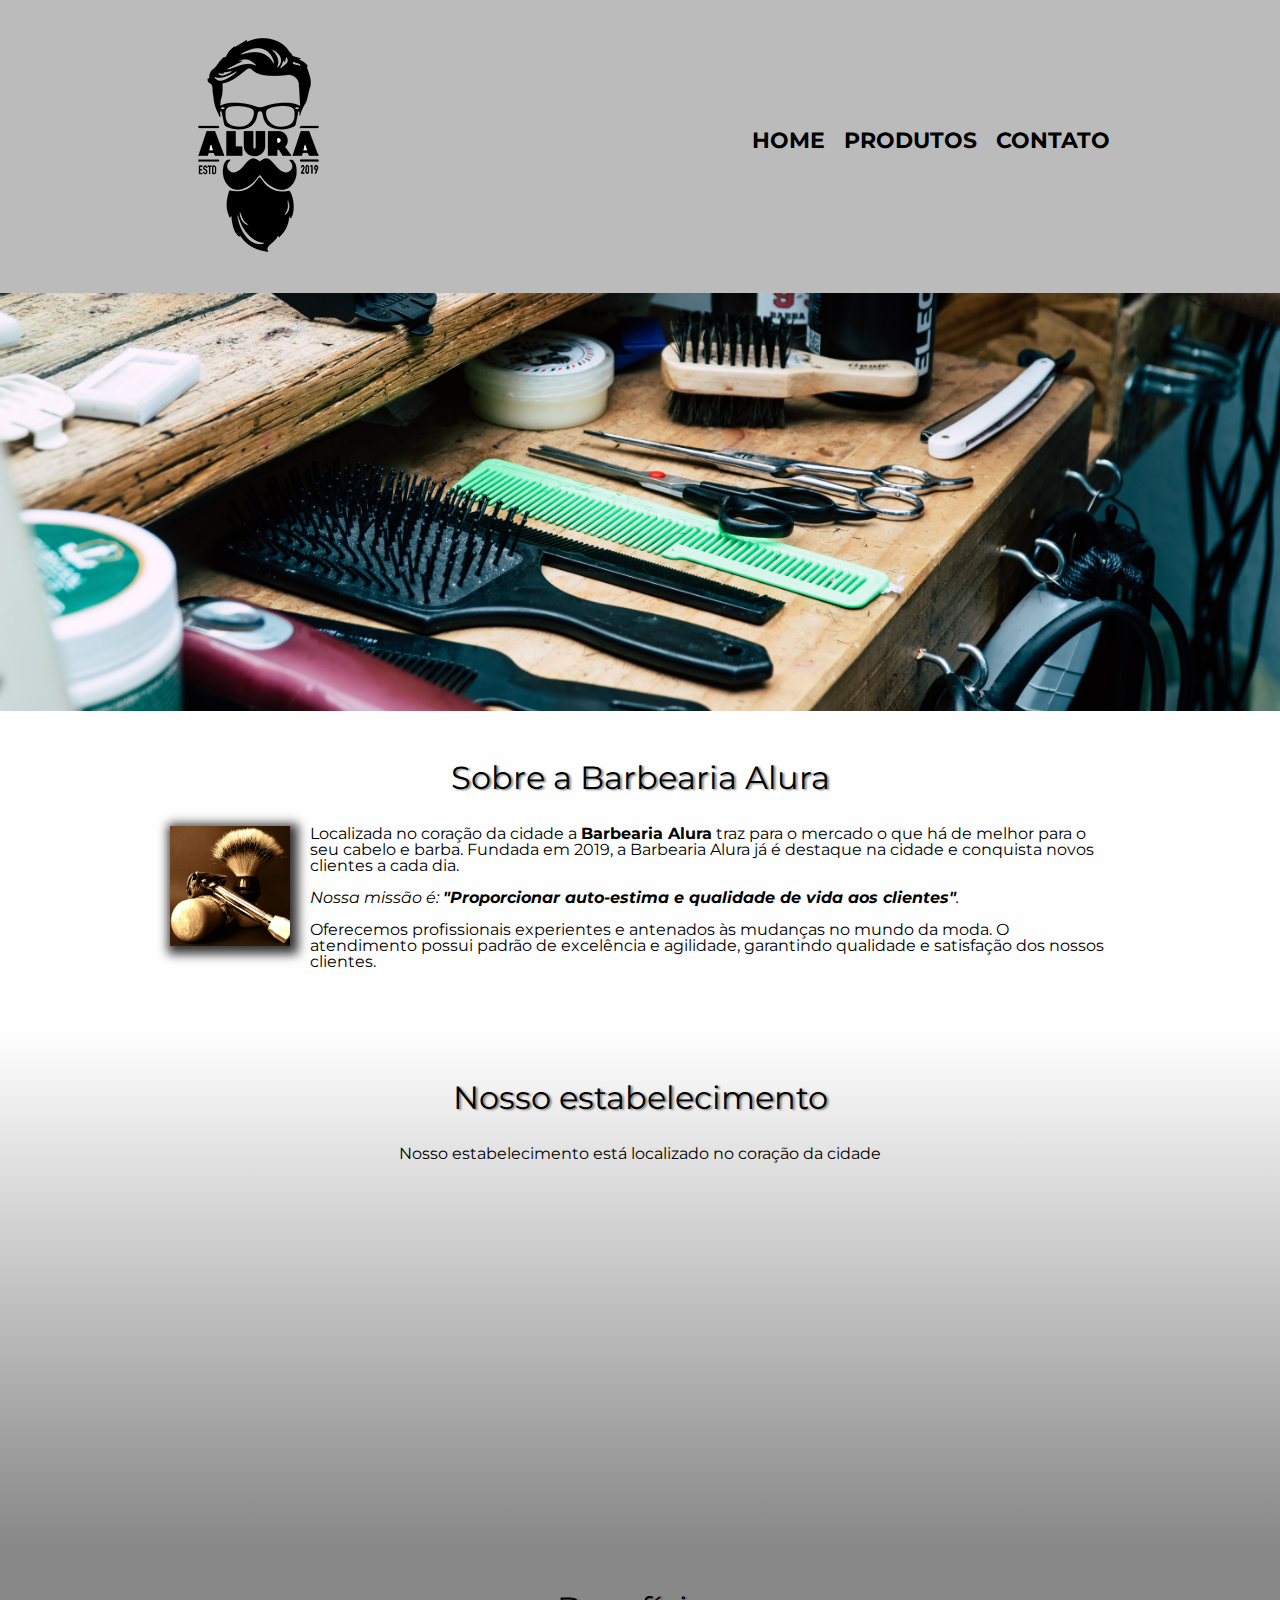
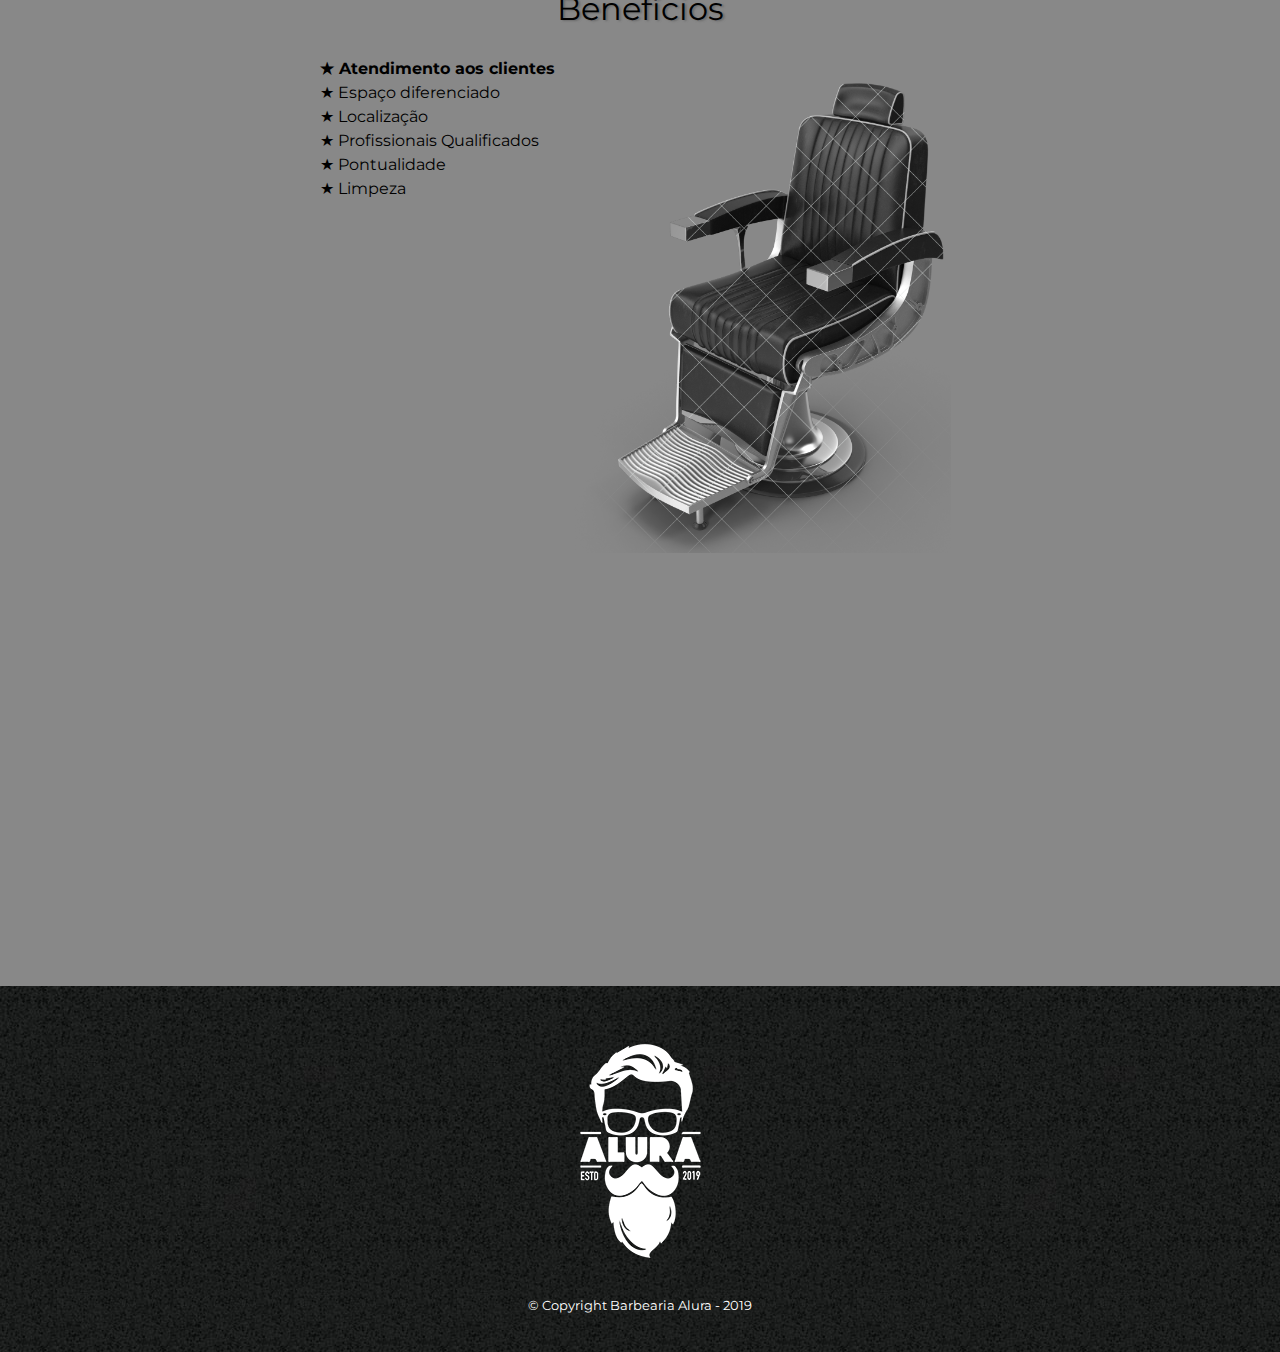
<file: index.html>
<!DOCTYPE html>
<html lang="pt-br">
<head>
    <meta charset="UTF-8">
    <meta name="viewport" content="width=device-width, initial-scale=1.0">
    <title>Barbearia Alura</title>
    <link rel="stylesheet" href="reset.css">
    <link rel="stylesheet" href="style.css">
    <link href="https://fonts.googleapis.com/css2?family=Montserrat:ital,wght@0,100;0,200;0,300;0,400;0,500;0,600;0,700;0,800;0,900;1,100;1,200;1,300;1,400;1,500;1,600;1,700;1,800;1,900&display=swap" rel="stylesheet">
</head>
<body>
    <header>
        <div class="caixa">
            <h1><img src="img/logo.png" alt="Logo Barbearia Alura"></h1>
            <nav>
                <ul>
                    <li><a href="index.html">Home</a></li>
                    <li><a href="produtos.html">Produtos</a></li>
                    <li><a href="contato.html">Contato</a></li>
                </ul>
            </nav>
        </div>
    </header>
    <img class="banner" src="img/barbearia.jpg">

    <main>
        <section class="principal">
            <h2 class="titulo-principal">Sobre a Barbearia Alura</h2>

            <img class="utensilios" src="img/utensilios.jpg" alt="Utenmsílios de um barbeiro">

            <p>Localizada no coração da cidade a <strong>Barbearia Alura</strong> traz para o mercado o que há 
            de melhor para o seu cabelo e barba. Fundada em 2019, a Barbearia Alura já é destaque
            na cidade e conquista novos clientes a cada dia.</p> 

            <p id="missao"><em>Nossa missão é: <strong>"Proporcionar auto-estima e qualidade de vida aos clientes"</strong>.</em></p>

            <p>Oferecemos profissionais experientes e antenados às mudanças no mundo da moda. O atendimento
            possui padrão de excelência e agilidade, garantindo qualidade e satisfação dos nossos clientes.</p>
        </section>

        <section class="mapa">
            <h3 class="titulo-principal">Nosso estabelecimento</h3>
            <p>Nosso estabelecimento está localizado no coração da cidade</p>
            <div class="mapa-conteudo">
                <iframe src="https://www.google.com/maps/embed?pb=!1m18!1m12!1m3!1d3656.4484611390417!2d-46.63465338461455!3d-23.58824428466962!2m3!1f0!2f0!3f0!3m2!1i1024!2i768!4f13.1!3m3!1m2!1s0x94ce5a2b2ed7f3a1%3A0xab35da2f5ca62674!2sCaelum%20-%20Escola%20de%20Tecnologia!5e0!3m2!1spt-PT!2sbr!4v1592965640955!5m2!1spt-PT!2sbr" width="100%" height="300" frameborder="0" style="border:0;" allowfullscreen="" aria-hidden="false" tabindex="0"></iframe>
            </div>
        </section>

        <section class="beneficios">    
            <h3 class="titulo-principal">Benefícios</h3>
            <div class="conteudo-beneficios">
                <ul class="lista-beneficios">
                    <li class="itens">Atendimento aos clientes</li>
                    <li class="itens">Espaço diferenciado</li>
                    <li class="itens">Localização</li>
                    <li class="itens">Profissionais Qualificados</li>
                    <li class="itens">Pontualidade</li>
                    <li class="itens">Limpeza</li>
                </ul>
                <img class="imagem-beneficios" src="img/beneficios.png">
            </div>
            <div class="video">
                <iframe width="100%" height="315" src="https://www.youtube.com/embed/wcVVXUV0YUY" frameborder="0" 
                allow="accelerometer; autoplay; encrypted-media; gyroscope; picture-in-picture" allowfullscreen></iframe>
            </div>
        </section>
    </main>

    <footer>
        <img src="img/logo-branco.png" alt="Logo Barbearia Alura">
        <p class="copyright">&copy; Copyright Barbearia Alura - 2019</p>
    </footer>

</body>
</html>
</file>
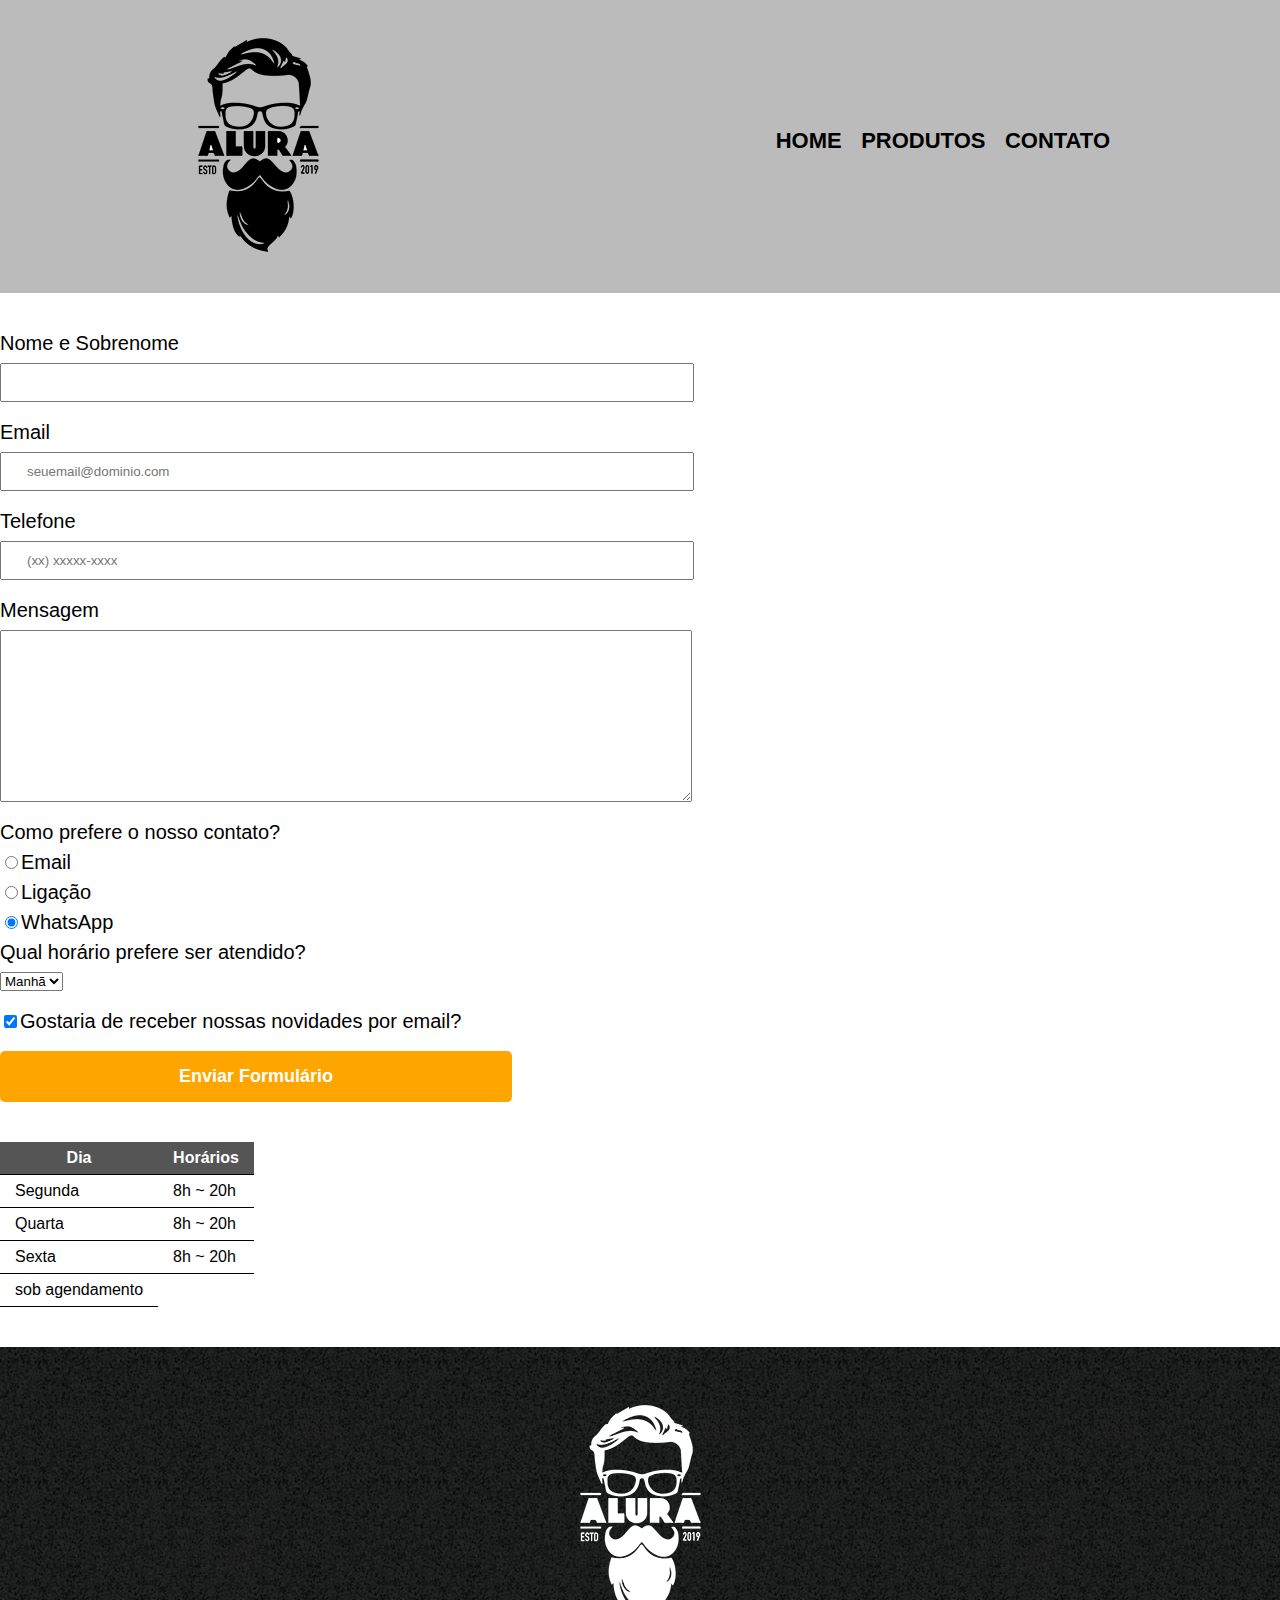
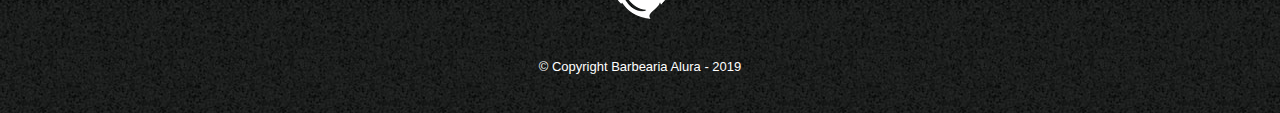
<file: contato.html>
<!DOCTYPE html>
<html lang="pt-br">
<head>
    <meta charset="UTF-8">
    <meta name="viewport" content="width=device-width, initial-scale=1.0">
    <title>Contato - Barbearia Alura</title>
    <link rel="stylesheet" href="reset.css">
    <link rel="stylesheet" href="style.css">
</head>
<body>
    <header>
        <div class="caixa">
            <h1><img src="img/logo.png" alt="Logo Barbearia Alura"></h1>
            <nav>
                <ul>
                    <li><a href="index.html">Home</a></li>
                    <li><a href="produtos.html">Produtos</a></li>
                    <li><a href="contato.html">Contato</a></li>
                </ul>
            </nav>
        </div>
    </header>

    <main>
        <form action="">
            <label for="nomesobrenome">Nome e Sobrenome</label>
            <input type="text" id="nomesobrenome" class="input-padrao" required>

            <label for="email">Email</label>
            <input type="email" id="email" class="input-padrao" required placeholder="seuemail@dominio.com">

            <label for="telefone">Telefone</label>
            <input type="tel" id="telefone" class="input-padrao" required placeholder="(xx) xxxxx-xxxx">

            <label for="mensagem">Mensagem</label>
            <textarea id="mensagem" cols="30" rows="10" class="input-padrao" required></textarea>
            
            <fieldset>
                <legend>Como prefere o nosso contato?</legend>
                <label for="radio-email"><input type="radio" name="contato" value="email" id="radio-email">Email</label>
                <label for="radio-telefone"><input type="radio" name="contato" value="telefone" id="radio-telefone">Ligação</label>
                <label for="radio-whatsapp"><input type="radio" name="contato" value="whatsapp" id="radio-whatsapp" checked>WhatsApp</label>
            </fieldset>

            <fieldset>
                <legend>Qual horário prefere ser atendido?</legend>    
                <select name="" id="">
                    <option value="">Manhã</option>
                    <option value="">Tarde</option>
                    <option value="">Noite</option>
                </select>
            </fieldset>
            
            <label class="checkbox"><input type="checkbox" checked>Gostaria de receber nossas novidades por email?</label>

            <input type="submit" value="Enviar Formulário" class="enviar">
        </form>

        <table>
            <thead>
                <tr>
                    <th>Dia</th>
                    <th>Horários</th>
                </tr>
            </thead>
            <tbody>
                <tr>
                    <td>Segunda</td>
                    <td>8h ~ 20h</td>
                </tr>
                <tr>
                    <td>Quarta</td>
                    <td>8h ~ 20h</td>
                </tr>
                <tr>
                    <td>Sexta</td>
                    <td>8h ~ 20h</td>
                </tr>
                <tr>
                    <td coldspan="2">sob agendamento</td>
                </tr>
            </tbody>
        </table>

    </main>

    <footer>
        <img src="img/logo-branco.png" alt="Logo Barbearia Alura">
        <p class="copyright">&copy; Copyright Barbearia Alura - 2019</p>
    </footer>
</body>
</html>
</file>
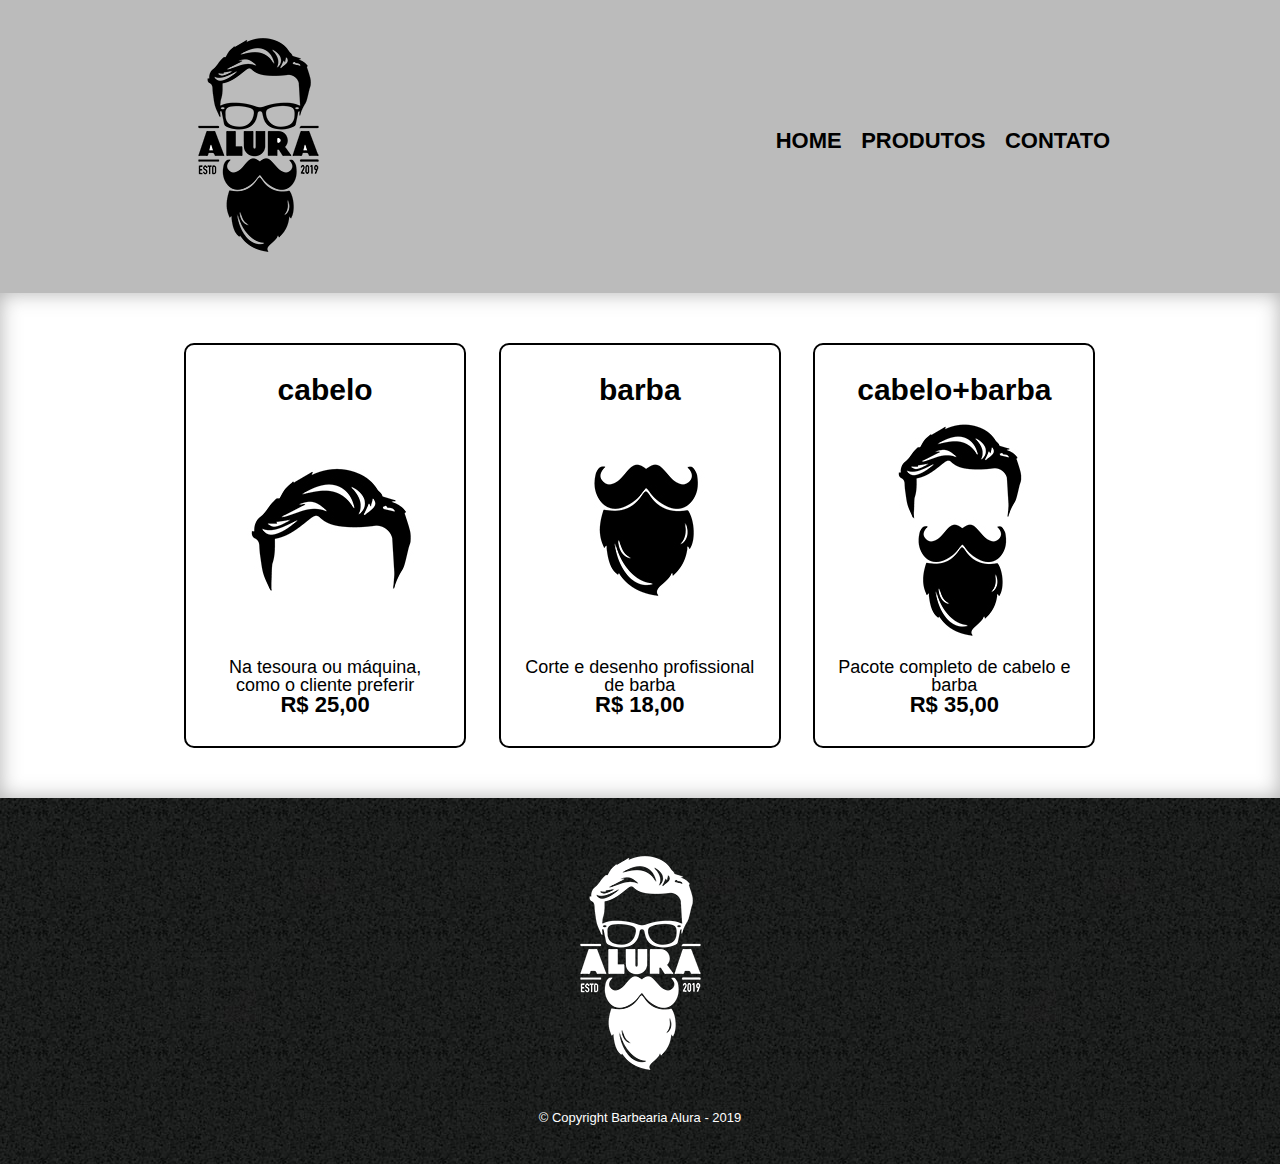
<file: produtos.html>
<!DOCTYPE html>
<html lang="pt-br">
<head>
    <meta charset="UTF-8">
    <meta name="viewport" content="width=device-width, initial-scale=1.0">
    <title>Produtos - Barbearia Alura</title>
    <link rel="stylesheet" href="reset.css">
    <link rel="stylesheet" href="style.css">
</head>
<body>
    <header>
        <div class="caixa">
            <h1><img src="img/logo.png" alt="Logo Barbearia Alura"></h1>
            <nav>
                <ul>
                    <li><a href="index.html">Home</a></li>
                    <li><a href="produtos.html">Produtos</a></li>
                    <li><a href="contato.html">Contato</a></li>
                </ul>
            </nav>
        </div>
    </header>

    <main class="sombra-produtos">
        <ul class="produtos">
            <li>
                <h2>cabelo</h2>
                <img src="img/cabelo.jpg">
                <p class="produto-descricao">Na tesoura ou máquina, como o cliente preferir</p>
                <p class="produto-preco">R$ 25,00</p>
            </li>
            <li>
                <h2>barba</h2>
                <img src="img/barba.jpg">
                <p class="produto-descricao">Corte e desenho profissional de barba</p>
                <p class="produto-preco">R$ 18,00</p>
            </li>
            <li>
                <h2>cabelo+barba</h2>
                <img src="img/cabelo+barba.jpg">
                <p class="produto-descricao">Pacote completo de cabelo e barba</p>
                <p class="produto-preco">R$ 35,00</p>
            </li>
        </ul>
    </main>

    <footer>
        <img src="img/logo-branco.png" alt="Logo Barbearia Alura">
        <p class="copyright">&copy; Copyright Barbearia Alura - 2019</p>
    </footer>
</body>
</html>
</file>
<file: style.css>
body {
    font-family: 'Montserrat', sans-serif;
}


header {
    background: #BBBBBB;
    padding: 20px 0;
}

.caixa {
    position: relative;
    width: 940px;
    margin: 0 auto;
}

nav {
    position: absolute;
    top: 110px;
    right: 0;
}

nav li {
    display: inline;
    margin: 0 0 0 15px;
}

nav a {
    text-transform: uppercase;
    color: #000000;
    font-weight: bold;
    font-size: 22px;
    text-decoration: none;
    transition: 400ms;
}

nav a:hover {
    color: #C78C19;
    position: relative;
    bottom: 2px;
    font-size: 24px;
    text-decoration: underline;
}


.sombra-produtos {
    box-shadow: inset 0 0 20px rgba(100,100,100, 50%);
}

.produtos {
    width: 940px;
    margin: 0 auto;
    padding: 50px 0;
}

.produtos li {
    display: inline-block;
    text-align: center;
    width: 30%;
    vertical-align: top;
    margin: 0 1.5%;
    padding: 30px 20px;
    box-sizing: border-box;
    border: 2px solid #000000;
    border-radius: 10px;
    transition: 400ms;
}

.produtos li:hover {
    border-color: #C78C19;
    box-shadow: 5px 2px 10px rgba(100,100,100, 60%);
}

.produtos li:active {
    border-color: #088C19;
}

.produtos li h2 {
    transition: 400ms;
}

.produtos li:hover h2 {
    font-size: 34px;
}


.produtos h2 {
    font-size: 30px;
    font-weight: bold;
}

.produto-descricao {
    font-size: 18px;
}

.produto-preco {
    font-size: 22px;
    font-weight: bold;
    margin: 10pz 0 0;
}

footer {
    text-align: center;
    background: url(img/bg.jpg);
    padding: 40px 0;
}

.copyright {
    color: #FFFFFF;
    font-size: 13px;
    margin: 20px 0 0;
}

form {
    margin: 40px 0;
}

.input-padrao {
    display: block;
    margin: 0 0 20px;
    padding: 10px 25px;
    width: 50%;
}

form label, form legend {
    display: block;
    font-size: 20px;
    margin: 0 0 10px;
}

.checkbox {
    margin: 20px 0;
}

.enviar {
    width: 40%;
    padding: 15px 0;
    background: orange;
    color: white;
    font-weight: bold;
    font-size: 18px;
    border: none;
    border-radius: 5px;
    transition: 1s all;
    cursor: pointer;
}

.enviar:hover {
    background: darkorange;
    transform: scale(1.2);
}

table {
    margin: 20px 0 40px;
}

thead {
    background: #555555;
    color: white;
    font-weight: bold;
}

td, th {
    border-bottom: 1px solid #000000;
    padding: 8px 15px;
}
/* css da página inicial*/

.banner {
    width: 100%;
}

.titulo-principal {
    text-align: center;
    font-size: 2em;
    /* em é relativo, 2em é o dobro do padrão*/
    margin: 0 0 1em;
    /* esse clear faz com que o float da foto utensilio nao 
    afete o titulo que vem abaixo (e está nessa classe */
    clear: left;
    transition: 400ms;
}

/*
mais sobre pseudo elementos
dá para pegar letras linhas e palavras de elementos sem criar
elementos html, p.e.:
.titulo-principal:first-letter {
    font-weight: bold;
}
p:first-line {
    font-style: italic;
}
.titulo-principal:before {
    content:"qualer coisa"
}
.titulo-principal:after {}

*/

.principal {
    padding: 3em 0;
    background: #FEFEFE;
    width: 940px;
    margin: 0 auto;
}

.principal p {
    margin: 0 0 1em;
}

.principal strong {
    font-weight: bold;
}

.principal em {
    font-style: italic;
}

.beneficios {
    padding: 3em 0;
    background: #888888;

}

.conteudo-beneficios {
    width: 640px;
    margin: 0 auto;
}

.lista-beneficios {
    width: 39%;
    display: inline-block;
    vertical-align: top;
}

.itens {
    line-height: 1.5;
}

.itens:first-child {
    font-weight: bold;
}

/* tem varios pseudo elementos para pegar um item
last-child
nth-child(2) nos () qual quer ou 2n, 3n, pra ir de 2 em 2
3 em 3 etc */

.itens:before {
    content:"★ "
}

.imagem-beneficios {
    width: 59%;
}

.utensilios {
    width: 120px;
    float: left;
    margin: 0 20px 20px 0;
    box-shadow: 3px 3px 10px 5px #333333;
    /*sombra: pode ser interna tbm com inset; pode ser text-shadow tbm*/
}

.mapa {
    padding: 3em 0;
    background: linear-gradient( #FEFEFE, #888888);
/* o primeiro parametro pode ser o angulo, no formato 45deg
também % de quando começa e acaba cada cor, do lado de cada cor
no formato orange 50%;
tem radial-grandient tbm*/
}

.mapa-conteudo {
    width: 940px;
    margin: 0 auto;
}

.mapa p {
    margin: 0 0 2em;
    text-align: center;
}

.titulo-principal {
    text-shadow: 2px 1px 2px rgba(100,100,100, 80%);
}

.titulo-principal:hover {
    opacity: 0.5;
}
.video {
    width: 560px;
    margin: 2em auto;

}

/* seletores avançados

.principal p:not(#misssao) {
    background: orange;
}

img ~ p {
    background: yellow
}

img + p { 
    balckground: blue;
}

main > p {
    background: red; 
}

inserindo cáclculos

.utensilios {
    width: calc(40% - (26px * 4);
    float: left;
    Margin: 0 20px 20px 

}
*/

/* adaptação para telas menores, de celular */

@media screen and (max-width: 480px) {

    .caixa, .principal, .conteudo-beneficios, .mapa-conteudo, .video, .produtos {
        width: auto;
        font-size: 0.6em;
        margin: auto 10px;
        
    }

    .produtos li {
        display: block;
        width: auto;
        margin: 10px auto;

    }

    h1 {
        text-align: center;
        font-size: 0.6em;
    }

    nav {
        position: static;
        text-align: center;
        margin: 10px auto;
    }

    nav a {
        font-size: 14px;
    }

    .lista-beneficios, .imagem-beneficios {
        width: 100%;
    }

    .titulo-principal {
        font-size: 0.75em;
    }

    form, table {
        margin: 40px 10px;
    }

    form label, form fieldset legend, .enviar {
        font-size: 0.75em;
    }

}
</file>
